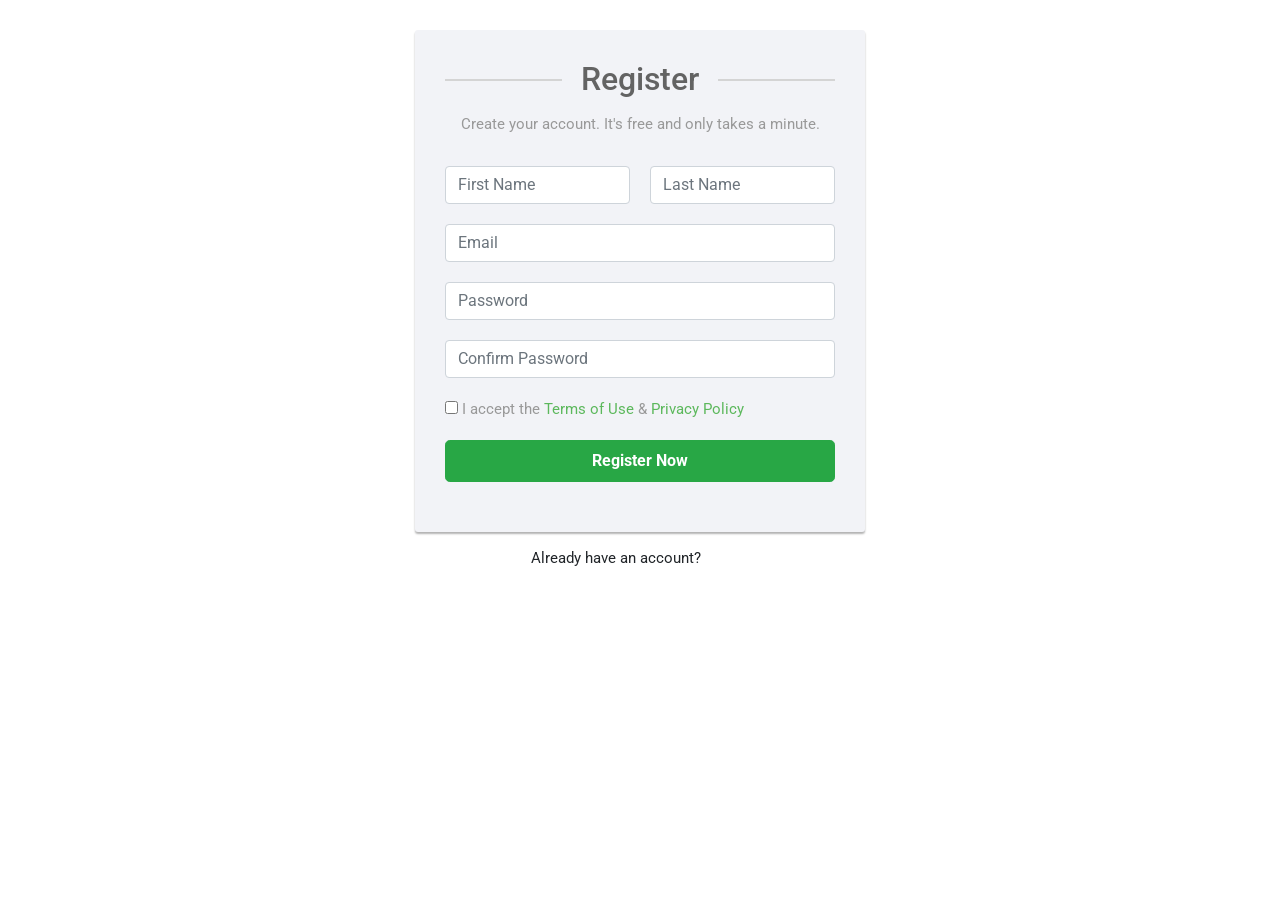
<file: registration.html>
<!DOCTYPE html>
<html lang="en">
<head>
<meta charset="utf-8">
<meta name="viewport" content="width=device-width, initial-scale=1, shrink-to-fit=no">
<link rel="stylesheet" href="https://fonts.googleapis.com/css?family=Roboto:400,700">
<title>Registration Form</title>
<link rel="stylesheet" href="./css/styles.min.css">
<link rel="stylesheet" href="https://stackpath.bootstrapcdn.com/bootstrap/4.5.0/css/bootstrap.min.css">
<link rel="stylesheet" href="https://maxcdn.bootstrapcdn.com/font-awesome/4.7.0/css/font-awesome.min.css">
<script src="https://code.jquery.com/jquery-3.5.1.min.js"></script>
<!-- <script src="https://cdn.jsdelivr.net/npm/popper.js@1.16.0/dist/umd/popper.min.js"></script>
<script src="https://stackpath.bootstrapcdn.com/bootstrap/4.5.0/js/bootstrap.min.js"></script> -->
</head>
<body>
<div class="signup-form">
    <form action="/examples/actions/confirmation.php" method="post">
		<h2>Register</h2>
		<p class="hint-text">Create your account. It's free and only takes a minute.</p>
        <div class="form-group">
			<div class="row">
				<div class="col"><input type="text" class="form-control" name="first_name" placeholder="First Name" required="required"></div>
				<div class="col"><input type="text" class="form-control" name="last_name" placeholder="Last Name" required="required"></div>
			</div>
        </div>
        <div class="form-group">
        	<input type="email" class="form-control" name="email" placeholder="Email" required="required">
        </div>
		<div class="form-group">
            <input type="password" class="form-control" name="password" placeholder="Password" required="required">
        </div>
		<div class="form-group">
            <input type="password" class="form-control" name="confirm_password" placeholder="Confirm Password" required="required">
        </div>
        <div class="form-group">
			<label class="form-check-label"><input type="checkbox" required="required"> I accept the <a href="#">Terms of Use</a> &amp; <a href="#">Privacy Policy</a></label>
		</div>
		<div class="form-group">
            <button type="submit" class="btn btn-success btn-lg btn-block">Register Now</button>
        </div>
    </form>
	<div class="text-center">Already have an account? <a href="#">Sign in</a></div>
</div>
</body>
</html>
</file>
<file: css/styles.min.css>
body {
  color: #fff;
  background: #63738a;
  font-family: 'Roboto', sans-serif
}

.form-control {
  height: 40px;
  box-shadow: none;
  color: #969fa4;
  border-radius: 3px
}

.form-control .btn {
  border-radius: 3px
}

.form-control:focus {
  border-color: #5cb85c
}

.signup-form {
  width: 450px;
  margin: 0 auto;
  padding: 30px 0;
  font-size: 15px
}

.signup-form h2 {
  color: #636363;
  margin: 0 0 15px;
  position: relative;
  text-align: center
}

.signup-form h2:before, .signup-form h2:after {
  content: "";
  height: 2px;
  width: 30%;
  background: #d4d4d4;
  position: absolute;
  top: 50%;
  z-index: 2
}

.signup-form h2:before {
  left: 0
}

.signup-form h2:after {
  right: 0
}

.signup-form .hint-text {
  color: #999;
  margin-bottom: 30px;
  text-align: center
}

.signup-form form {
  color: #999;
  border-radius: 3px;
  margin-bottom: 15px;
  background: #f2f3f7;
  box-shadow: 0px 2px 2px rgba(0, 0, 0, 0.3);
  padding: 30px
}

.signup-form .form-group {
  margin-bottom: 20px
}

.signup-form input[type="checkbox"] {
  margin-top: 3px
}

.signup-form .btn {
  font-size: 16px;
  font-weight: bold;
  min-width: 140px;
  outline: none !important
}

.signup-form .row div:first-child {
  padding-right: 10px
}

.signup-form .row div:last-child {
  padding-left: 10px
}

.signup-form a {
  color: #fff;
  text-decoration: underline
}

.signup-form a:hover {
  text-decoration: none
}

.signup-form form a {
  color: #5cb85c;
  text-decoration: none
}

.signup-form form a:hover {
  text-decoration: underline
}
</file>
